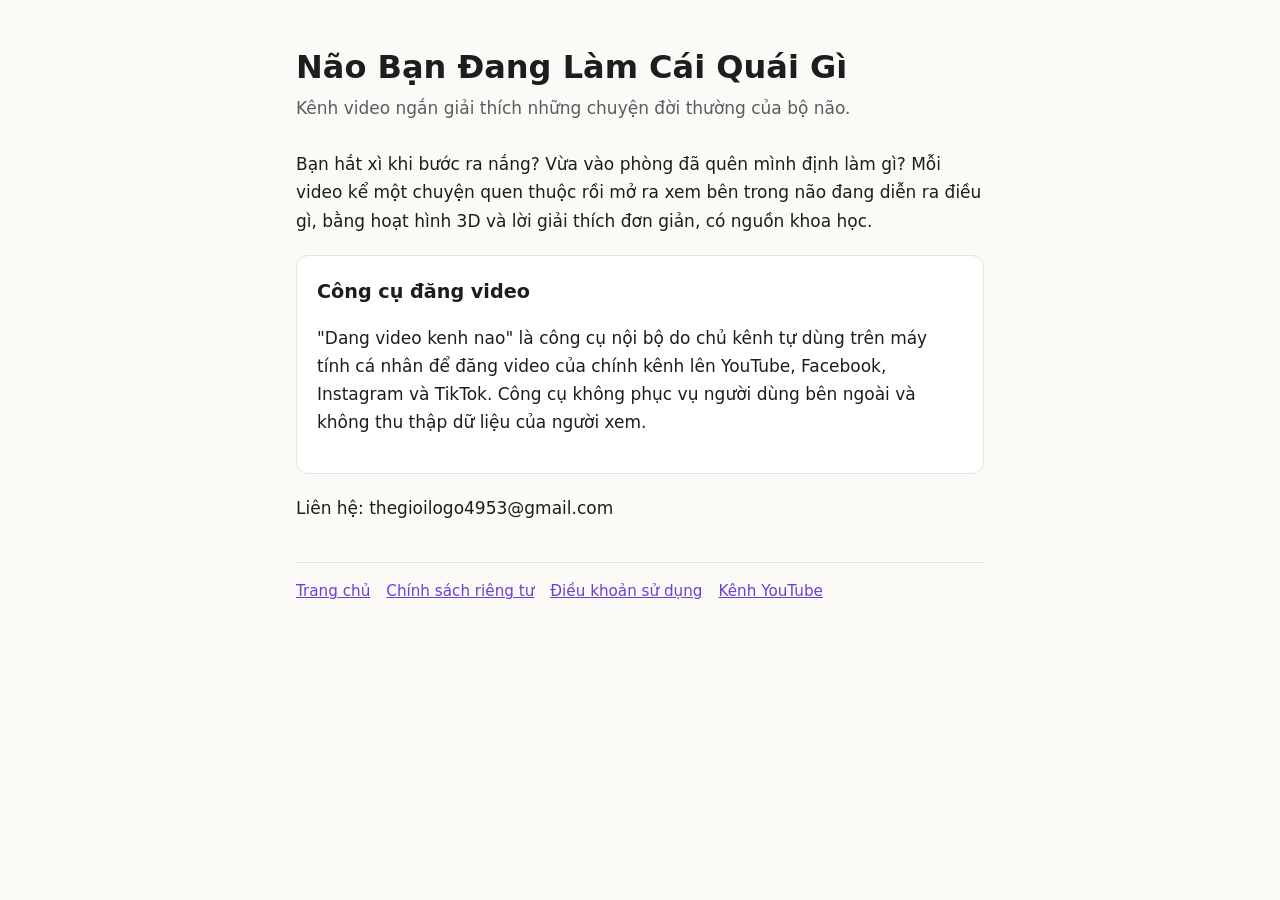
<file: index.html>
<!doctype html><html lang="vi"><head><meta charset="utf-8"><meta name="viewport" content="width=device-width,initial-scale=1"><link rel="stylesheet" href="style.css"><title>Não Bạn Đang Làm Cái Quái Gì</title></head><body><main>
<h1>Não Bạn Đang Làm Cái Quái Gì</h1><p class="sub">Kênh video ngắn giải thích những chuyện đời thường của bộ não.</p>
<p>Bạn hắt xì khi bước ra nắng? Vừa vào phòng đã quên mình định làm gì? Mỗi video kể một chuyện quen thuộc rồi mở ra xem bên trong não đang diễn ra điều gì, bằng hoạt hình 3D và lời giải thích đơn giản, có nguồn khoa học.</p>
<div class="card"><h2 style="margin-top:0">Công cụ đăng video</h2><p>"Dang video kenh nao" là công cụ nội bộ do chủ kênh tự dùng trên máy tính cá nhân để đăng video của chính kênh lên YouTube, Facebook, Instagram và TikTok. Công cụ không phục vụ người dùng bên ngoài và không thu thập dữ liệu của người xem.</p></div>
<p>Liên hệ: thegioilogo4953@gmail.com</p><nav><a href="./">Trang chủ</a><a href="privacy.html">Chính sách riêng tư</a><a href="terms.html">Điều khoản sử dụng</a><a href="https://www.youtube.com/@naobandanglamcaiquaigi">Kênh YouTube</a></nav></main></body></html>
</file>
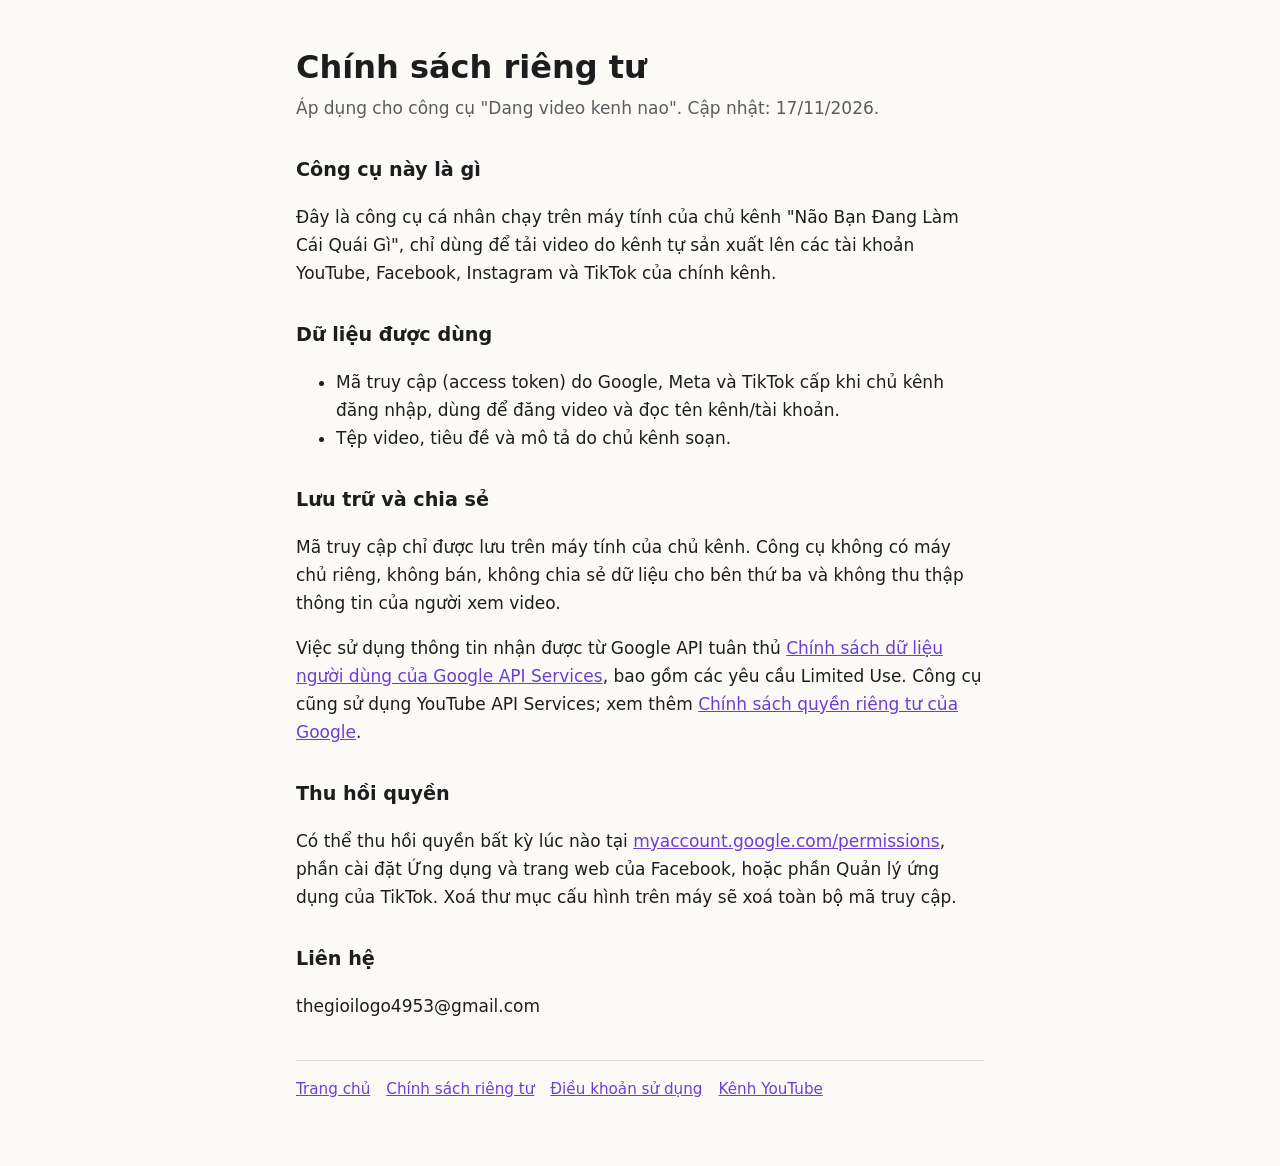
<file: privacy.html>
<!doctype html><html lang="vi"><head><meta charset="utf-8"><meta name="viewport" content="width=device-width,initial-scale=1"><link rel="stylesheet" href="style.css"><title>Chính sách riêng tư</title></head><body><main>
<h1>Chính sách riêng tư</h1><p class="sub">Áp dụng cho công cụ "Dang video kenh nao". Cập nhật: 17/11/2026.</p>
<h2>Công cụ này là gì</h2><p>Đây là công cụ cá nhân chạy trên máy tính của chủ kênh "Não Bạn Đang Làm Cái Quái Gì", chỉ dùng để tải video do kênh tự sản xuất lên các tài khoản YouTube, Facebook, Instagram và TikTok của chính kênh.</p>
<h2>Dữ liệu được dùng</h2><ul><li>Mã truy cập (access token) do Google, Meta và TikTok cấp khi chủ kênh đăng nhập, dùng để đăng video và đọc tên kênh/tài khoản.</li><li>Tệp video, tiêu đề và mô tả do chủ kênh soạn.</li></ul>
<h2>Lưu trữ và chia sẻ</h2><p>Mã truy cập chỉ được lưu trên máy tính của chủ kênh. Công cụ không có máy chủ riêng, không bán, không chia sẻ dữ liệu cho bên thứ ba và không thu thập thông tin của người xem video.</p>
<p>Việc sử dụng thông tin nhận được từ Google API tuân thủ <a href="https://developers.google.com/terms/api-services-user-data-policy">Chính sách dữ liệu người dùng của Google API Services</a>, bao gồm các yêu cầu Limited Use. Công cụ cũng sử dụng YouTube API Services; xem thêm <a href="https://policies.google.com/privacy">Chính sách quyền riêng tư của Google</a>.</p>
<h2>Thu hồi quyền</h2><p>Có thể thu hồi quyền bất kỳ lúc nào tại <a href="https://myaccount.google.com/permissions">myaccount.google.com/permissions</a>, phần cài đặt Ứng dụng và trang web của Facebook, hoặc phần Quản lý ứng dụng của TikTok. Xoá thư mục cấu hình trên máy sẽ xoá toàn bộ mã truy cập.</p>
<h2>Liên hệ</h2><p>thegioilogo4953@gmail.com</p><nav><a href="./">Trang chủ</a><a href="privacy.html">Chính sách riêng tư</a><a href="terms.html">Điều khoản sử dụng</a><a href="https://www.youtube.com/@naobandanglamcaiquaigi">Kênh YouTube</a></nav></main></body></html>
</file>
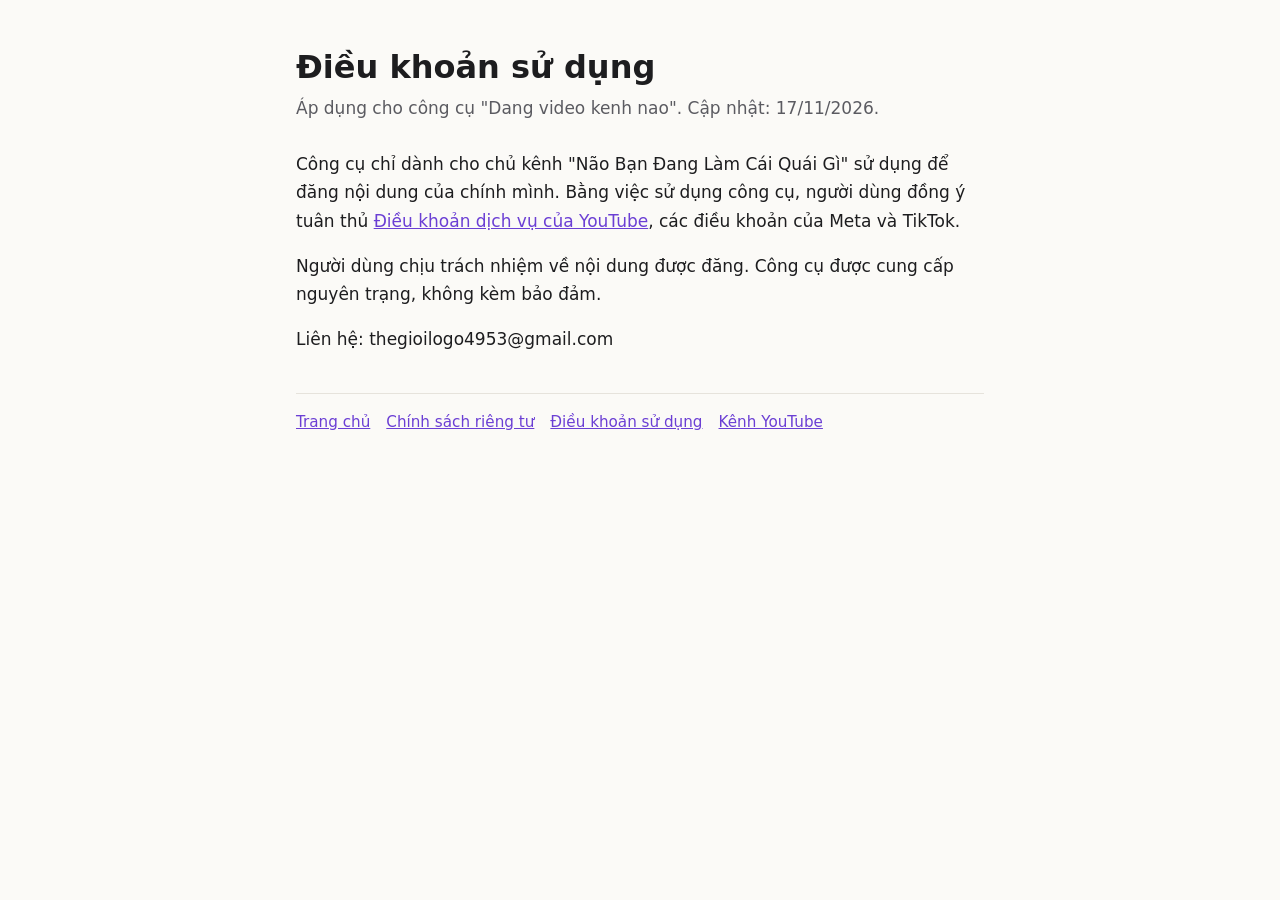
<file: terms.html>
<!doctype html><html lang="vi"><head><meta charset="utf-8"><meta name="viewport" content="width=device-width,initial-scale=1"><link rel="stylesheet" href="style.css"><title>Điều khoản sử dụng</title></head><body><main>
<h1>Điều khoản sử dụng</h1><p class="sub">Áp dụng cho công cụ "Dang video kenh nao". Cập nhật: 17/11/2026.</p>
<p>Công cụ chỉ dành cho chủ kênh "Não Bạn Đang Làm Cái Quái Gì" sử dụng để đăng nội dung của chính mình. Bằng việc sử dụng công cụ, người dùng đồng ý tuân thủ <a href="https://www.youtube.com/t/terms">Điều khoản dịch vụ của YouTube</a>, các điều khoản của Meta và TikTok.</p>
<p>Người dùng chịu trách nhiệm về nội dung được đăng. Công cụ được cung cấp nguyên trạng, không kèm bảo đảm.</p>
<p>Liên hệ: thegioilogo4953@gmail.com</p><nav><a href="./">Trang chủ</a><a href="privacy.html">Chính sách riêng tư</a><a href="terms.html">Điều khoản sử dụng</a><a href="https://www.youtube.com/@naobandanglamcaiquaigi">Kênh YouTube</a></nav></main></body></html>
</file>
<file: style.css>
:root{--bg:#fbfaf7;--fg:#1d1d1f;--muted:#5b5b61;--accent:#6b3fd4;--card:#fff;--line:#e6e3dc}
@media (prefers-color-scheme:dark){:root{--bg:#141417;--fg:#ececf0;--muted:#a3a3ad;--accent:#a98bff;--card:#1d1d22;--line:#2c2c33}}
*{box-sizing:border-box}body{margin:0;background:var(--bg);color:var(--fg);font:17px/1.65 system-ui,-apple-system,"Segoe UI",Roboto,sans-serif}
main{max-width:720px;margin:0 auto;padding:48px 16px 64px}h1{font-size:2rem;line-height:1.2;margin:0 0 8px}h2{font-size:1.2rem;margin:32px 0 8px}
p,li{color:var(--fg)}.sub{color:var(--muted);margin:0 0 28px}a{color:var(--accent)}nav{display:flex;gap:16px;flex-wrap:wrap;margin-top:40px;padding-top:16px;border-top:1px solid var(--line);font-size:.95rem}
.card{background:var(--card);border:1px solid var(--line);border-radius:12px;padding:20px;margin:20px 0}
</file>
